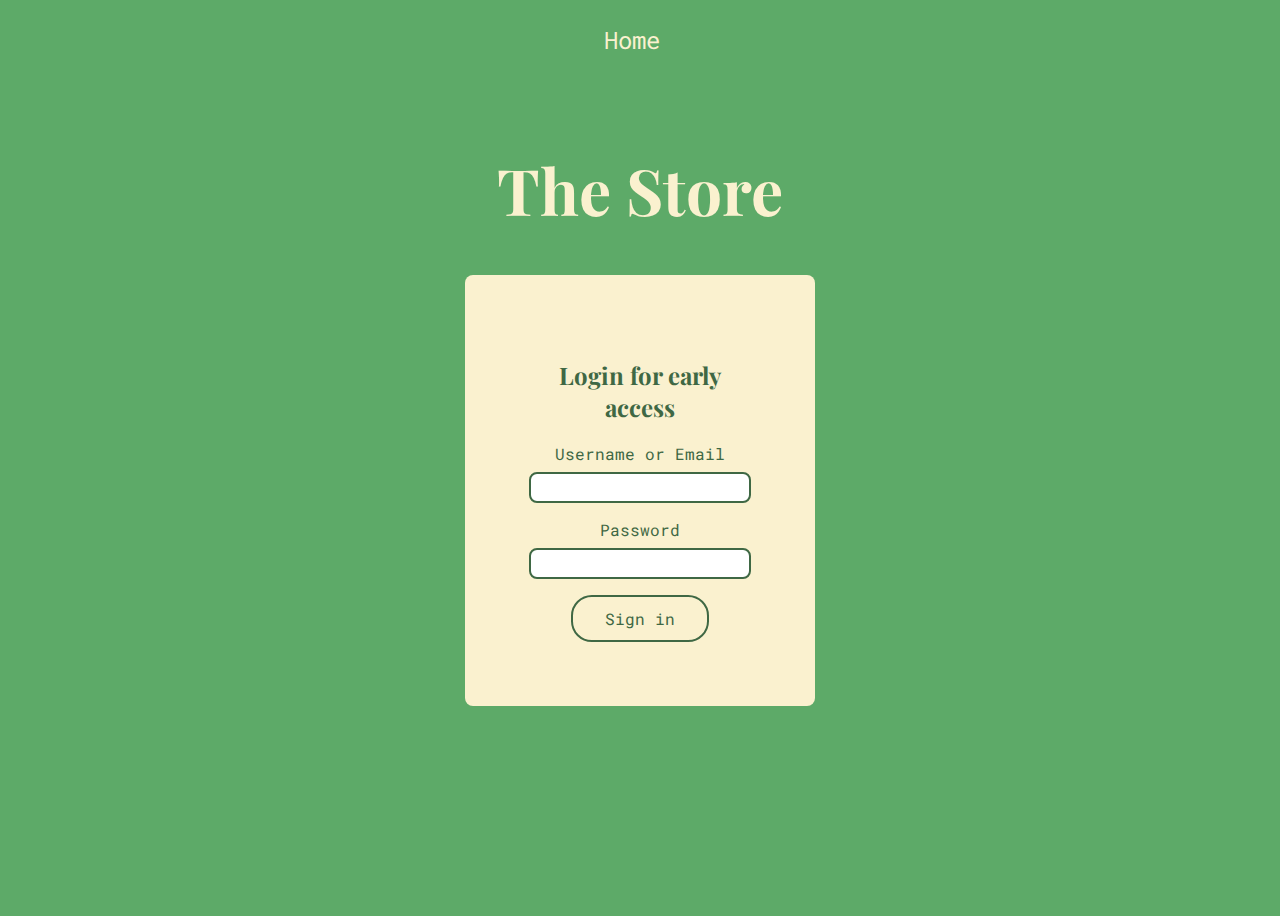
<file: index.html>
<!DOCTYPE html>
<html lang="en">
  <head>
    <meta charset="UTF-8" />
    <meta name="viewport" content="width=device-width, initial-scale=1.0" />
    <title>Products</title>
    <link href="css/style.css" rel="stylesheet" />
    <link rel="preconnect" href="https://fonts.googleapis.com" />
    <link rel="preconnect" href="https://fonts.gstatic.com" crossorigin />
    <link href="https://fonts.googleapis.com/css2?family=Playfair+Display:ital,wght@0,600;1,500&family=Roboto+Mono&display=swap" rel="stylesheet" />
    <link rel="icon" href="data:;base64,=" />
  </head>
  <body>
    <div class="menu-container"></div>
    <div class="container">
      <h1>The Store</h1>
      <form>
        <h2>Login for early access</h2>
        <div class="message-container"></div>
        <div>
          <label for="username"> Username or Email</label>
          <input id="username" />
        </div>
        <div>
          <label for="password"> Password</label>
          <input id="password" />
        </div>
        <button id="login">Sign in</button>
      </form>
    </div>
    <script src="js/login.js" type="module"></script>
  </body>
</html>
</file>
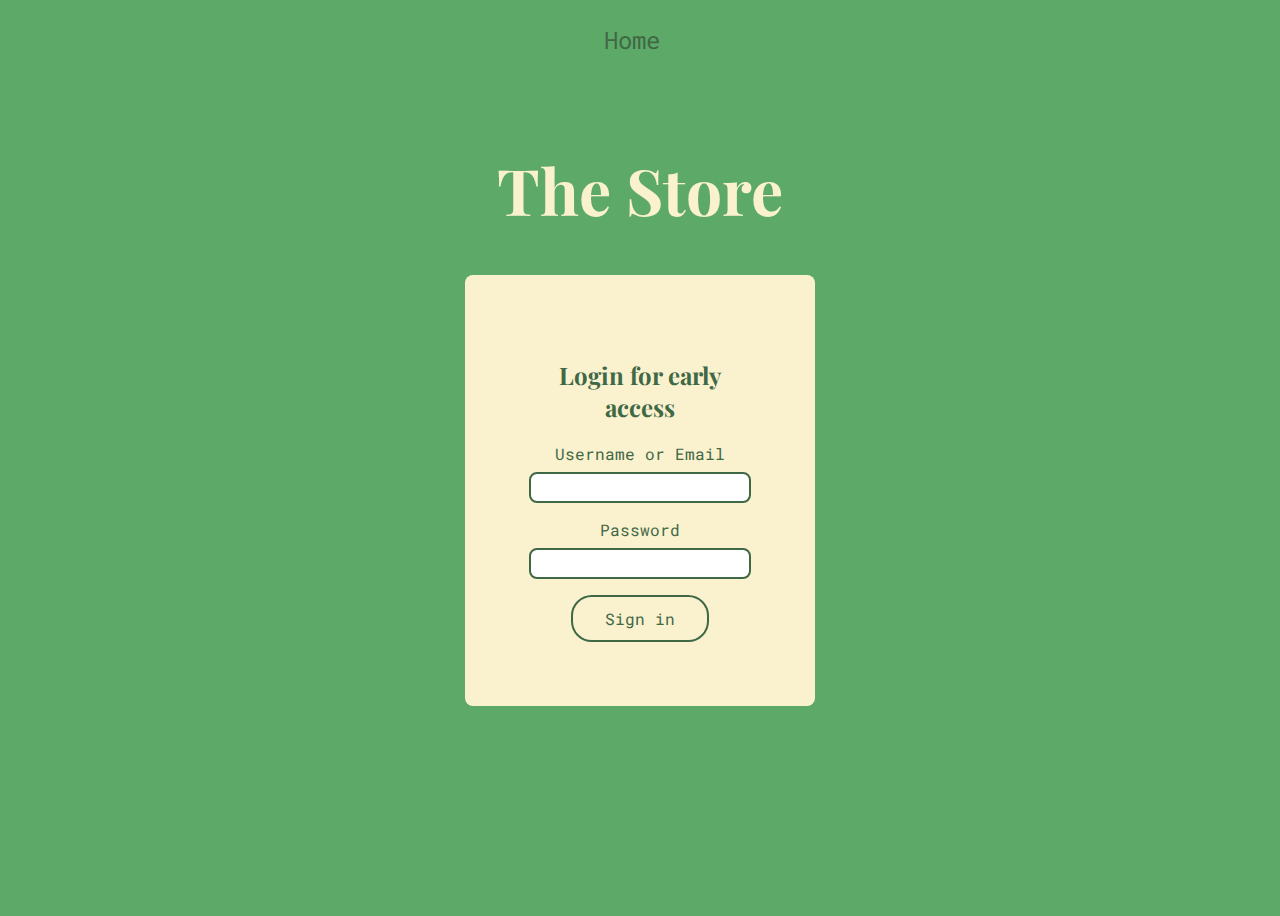
<file: detail.html>
<!DOCTYPE html>
<html lang="en">
  <head>
    <meta charset="UTF-8" />
    <meta name="viewport" content="width=device-width, initial-scale=1.0" />
    <title></title>
    <link href="css/style.css" rel="stylesheet" />
    <link rel="icon" href="data:;base64,=" />
  </head>
  <body>
    <div class="menu-container">
      <a href="/">Home</a>
    </div>
    <div class="container">
      <div class="detail-container">Loading product...</div>
    </div>
    <script src="js/detail.js" type="module"></script>
  </body>
</html>
</file>
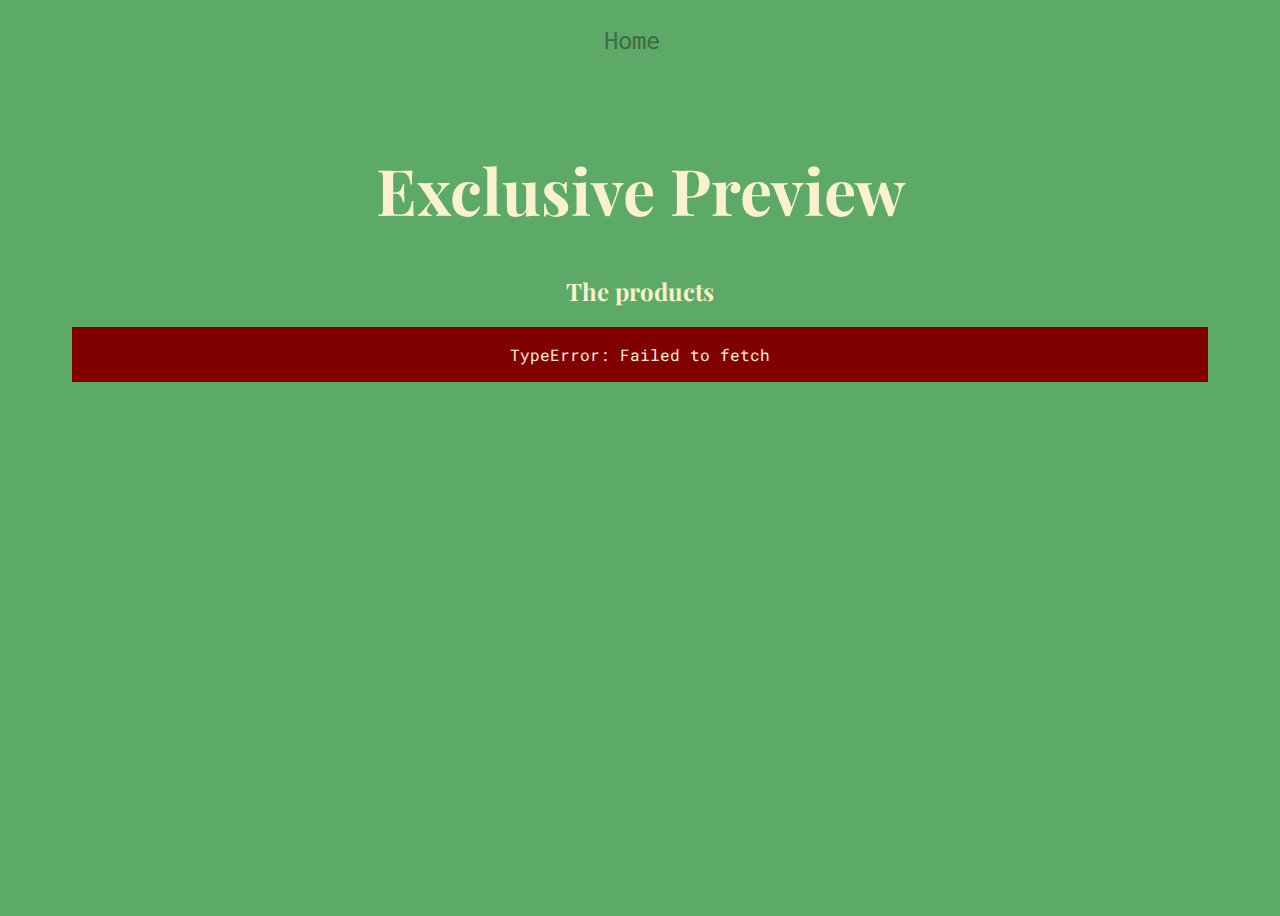
<file: products.html>
<!DOCTYPE html>
<html lang="en">
  <head>
    <meta charset="UTF-8" />
    <meta name="viewport" content="width=device-width, initial-scale=1.0" />
    <title>Products</title>
    <link href="css/style.css" rel="stylesheet" />
    <link rel="preconnect" href="https://fonts.googleapis.com" />
    <link rel="preconnect" href="https://fonts.gstatic.com" crossorigin />
    <link href="https://fonts.googleapis.com/css2?family=Playfair+Display:ital,wght@0,600;1,500&family=Roboto+Mono&display=swap" rel="stylesheet" />
    <link rel="icon" href="data:;base64,=" />
  </head>
  <body>
    <div class="menu-container"></div>
    <div class="container">
      <h1>Exclusive Preview</h1>
      <h2>The products</h2>
      <div class="product-container">Loading products...</div>
    </div>
    <footer></footer>
    <script src="js/products.js" type="module"></script>
  </body>
</html>
</file>
<file: css/style.css>
* {
  box-sizing: border-box;
}

:root {
  --text: #4a2c40;
  --main: #5daa68;
  --white: #faf1cf;
  --accent: #3f6844;
  --success: #5daa68;
}

body {
  min-height: 100vh;
  font-family: "roboto mono";
  background: var(--main);
  color: var(--white);
  text-align: center;
}

h1,
h2 {
  font-family: "playfair display";
}

h1 {
  font-size: 4rem;
}

a {
  text-decoration: none;
  color: var(--white);
  font-family: "roboto mono";
}

.menu-container {
  display: flex;
  flex-direction: column;
  width: 100%;
  padding: 1em;
  margin: 0 auto;
}

.menu a {
  text-decoration: none;
  color: var(--accent);
  padding-right: 1rem;
  font-size: 1.5rem;
}

.menu a:hover,
.menu a.active {
  color: var(--white);
}

label {
  display: block;
  margin-bottom: 0.5rem;
}

form {
  max-width: 600px;
  margin: 0 auto;
  padding: 4rem;
  border-radius: 0.5rem;
  background: var(--white);
  width: 350px;
  color: var(--accent);
}

form > div {
  margin-bottom: 1rem;
}

form input {
  width: 100%;
  padding: 0.45em;
  border: 2px solid var(--accent);
  border-radius: 0.5rem;
}

.container {
  max-width: 1200px;
  margin: 0 auto;
  padding: 2rem;
}

.product-container {
  display: flex;
  flex-wrap: wrap;
  justify-content: center;
}

.product,
.detail-container {
  display: flex;
  flex-direction: column;
  justify-content: space-evenly;
  margin: 1rem;
  padding: 1.5rem;
  border-radius: 0.5rem;
  background: var(--accent);
  width: 300px;
}

.detail-container {
  width: 100%;
}

.message {
  width: 100%;
  padding: 1rem;
  border: 1px solid grey;
  color: grey;
}

button {
  background: var(--white);
  color: var(--accent);
  border: none;
  border-radius: 1.3rem;
  cursor: pointer;
  padding: 0.7em 2em;
  font-family: "roboto mono";
  font-size: 1rem;
}

button:hover {
  background: var(--main);
  color: var(--white);
}

/* #logout {
  background: var(--accent);
  color: var(--main);
  border: 2px solid var(--main);
} */

#logout:hover {
  background: var(--accent);
  color: var(--white);
}

#login {
  /* background: var(--accent); */
  color: var(--accent);
  border: 2px solid var(--accent);
}

#login:hover {
  background: var(--accent);
  color: var(--white);
  border: 2px solid var(--accent);
}

.message.error {
  border-color: maroon;
  color: var(--white);
  background: maroon;
}

.message.warning {
  border-color: var(--text);
  color: var(--white);
  background: var(--text);
}

.message.success {
  border-color: var(--success);
  color: var(--white);
  background: var(--success);
}
</file>
